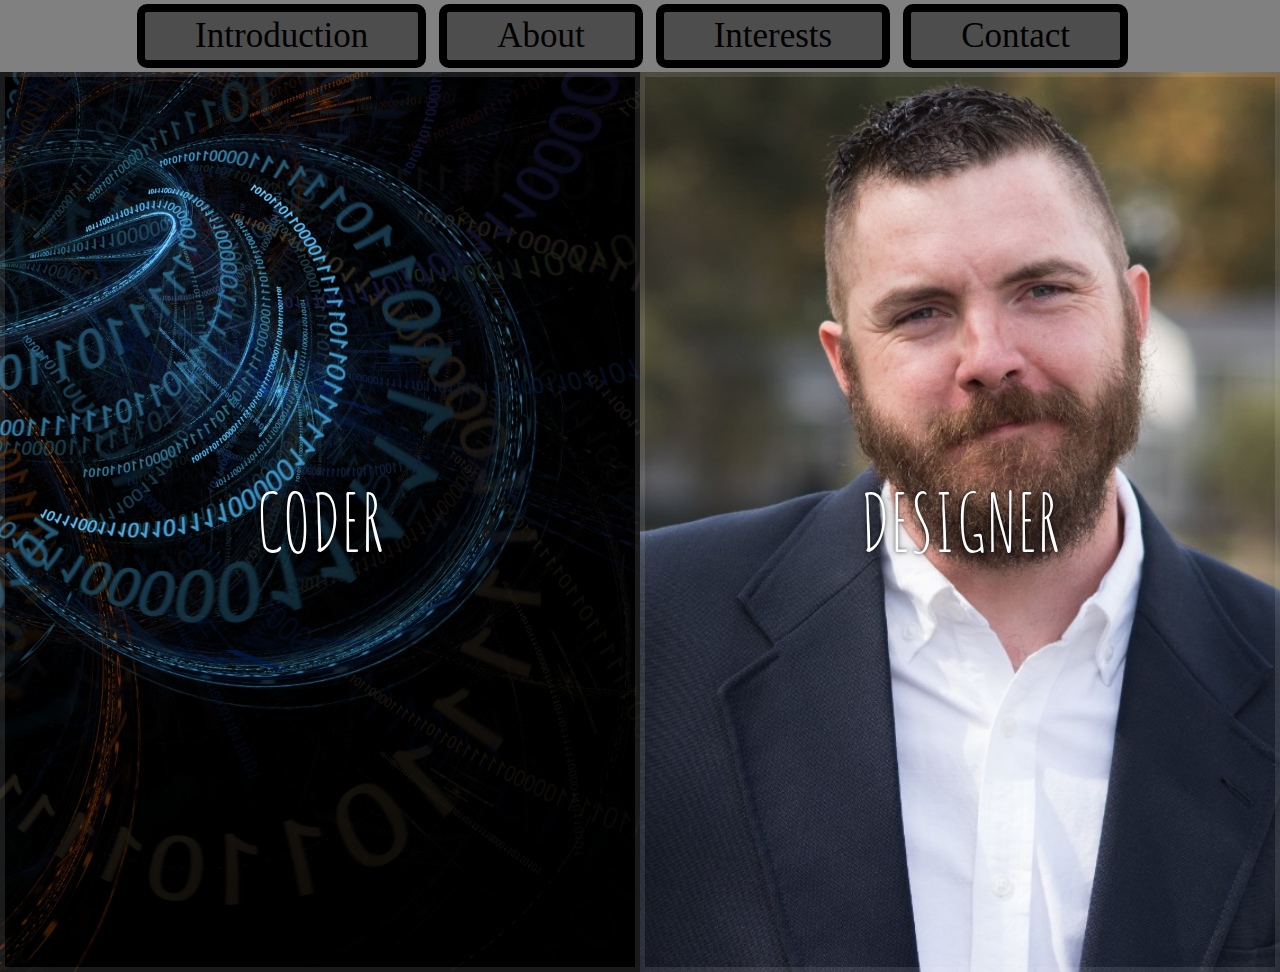
<file: index.html>
<!DOCTYPE html>
<html lang="en">
<head>
  <meta charset="UTF-8">
  <title>Flex Panels 💪</title>
  <link rel="stylesheet" href="style.css">
  <link href="https://fonts.googleapis.com/css?family=Amatic+SC" rel="stylesheet" type="text/css">
</head>
<body>
  <!--Start of the body of the page-->
    <header>
      <div class="row">
        <div class="col-150">
          <ul>
            <li><a href="index.html">Introduction</a></li>
            <li><a href="about.html">About</a></li>
            <li><a href="interests.html">Interests</a></li>
            <li><a href="contact.html">Contact</a></li>
          </ul> 
        </div>
      </div>
   </header>

<div class="panels">
  <div class="panel panel1">
    <p>...</p>
    <p>Coder</p>
    <p>...</p>
  </div>
  <div class="panel panel2">
    <p>...</p>
    <p>Designer</p>
    <p>...</p>
  </div>
</div>

<script src="script.js"></script>
</body>
</html>
</file>
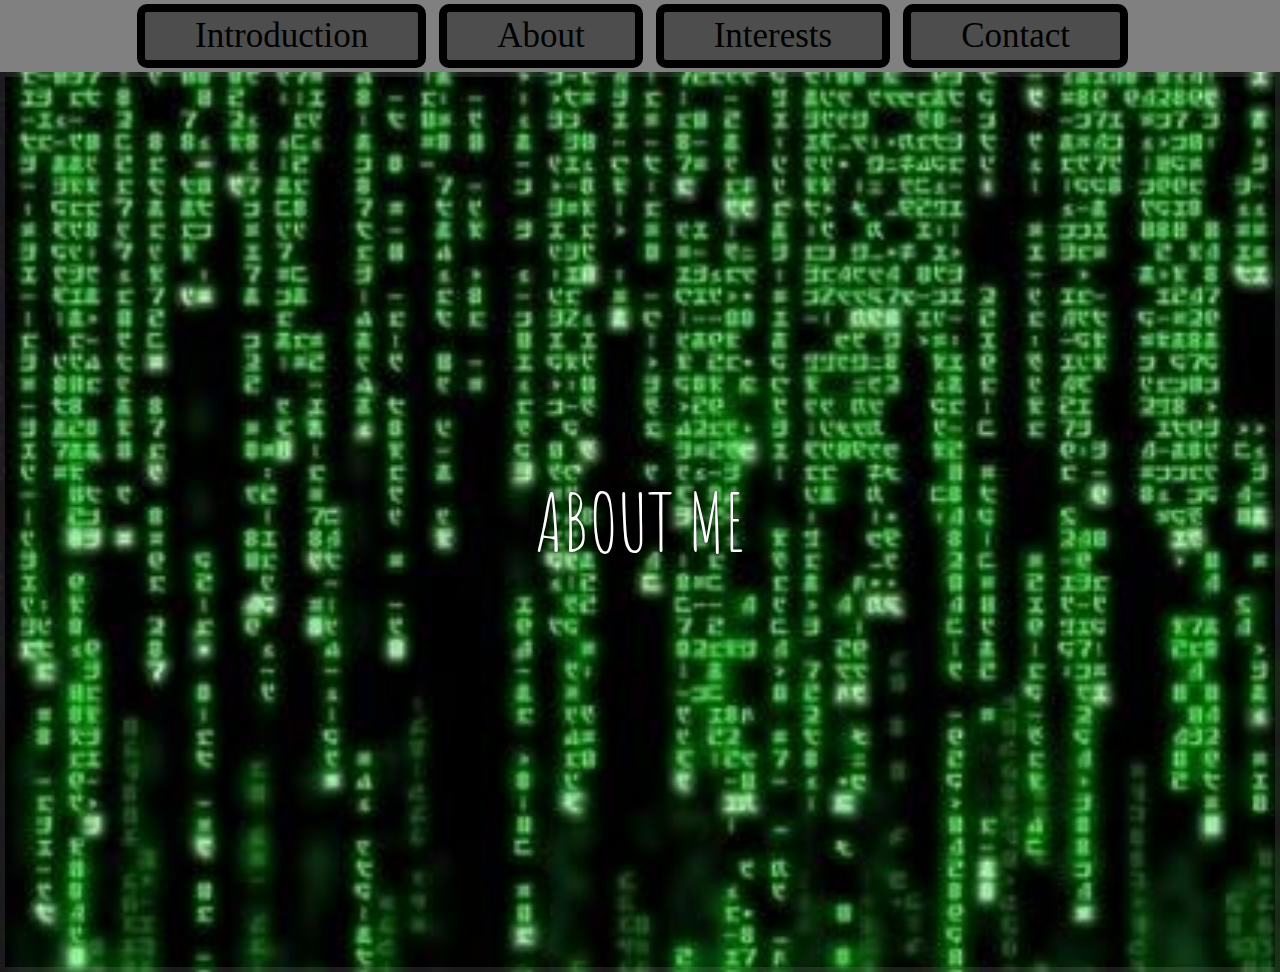
<file: about.html>
<!DOCTYPE html>
<html lang="en">
<head>
  <meta charset="UTF-8">
  <title>Flex Panels 💪</title>
  <link rel="stylesheet" href="style.css">
  <link href="https://fonts.googleapis.com/css?family=Amatic+SC" rel="stylesheet" type="text/css">
</head>
<body>
  <!--Start of the body of the page-->
    <header>
      <div class="row">
        <div class="col-150">
          <ul>
            <li><a href="index.html">Introduction</a></li>
            <li><a href="about.html">About</a></li>
            <li><a href="interests.html">Interests</a></li>
            <li><a href="contact.html">Contact</a></li>
          </ul> 
        </div>
      </div>
   </header>
<div class="panels">
  <div class="panel panel9">
    <p>I grew up in a small tight knit family</p>
    <p>About Me</p>
    <p>...</p>
  </div>
</div>

   <script type="text/javascript" src="script.js"></script>

</body>
</html>
</file>
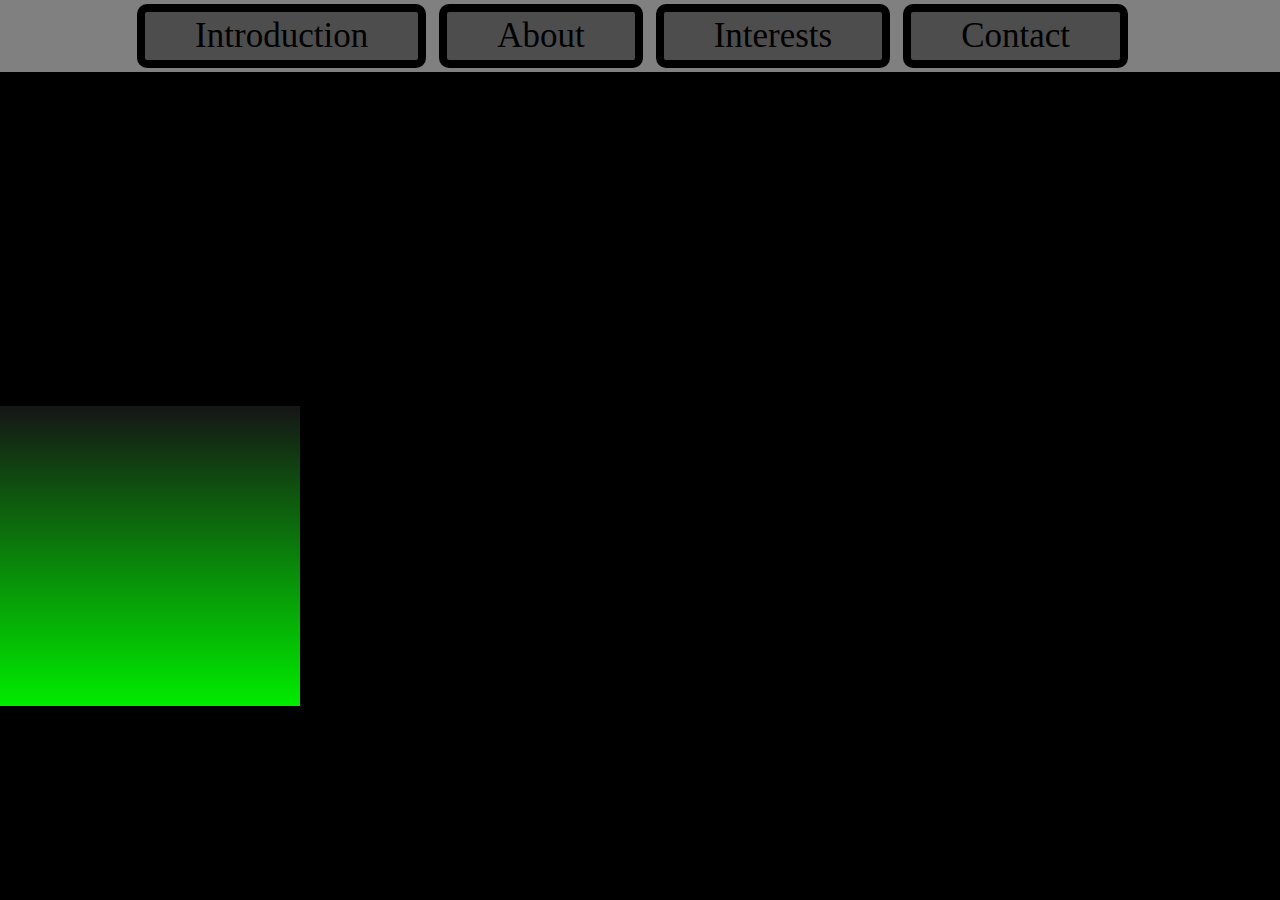
<file: contact.html>
<!DOCTYPE html>
<html lang="en">
<head>
  <meta charset="UTF-8">
  <title>Flex Panels 💪</title>
  <link rel="stylesheet" href="style.css">
  <link href="https://fonts.googleapis.com/css?family=Amatic+SC" rel="stylesheet" type="text/css">
</head>

<header>
   <div class="row">
     <div class="col-150">
       <ul>
         <li><a href="index.html">Introduction</a></li>
         <li><a href="about.html">About</a></li>
         <li><a href="interests.html">Interests</a></li>
         <li><a href="contact.html">Contact</a></li>
       </ul>
      </div>
   </div> 
</header>

<h2>Contact me</h2>
<div class="cubeContainer">
<div class="cube">
  <div class="top"> </div>
    <div>
      <span style="--i:0"></span>
      <span style="--i:1"></span>
      <span style="--i:2"></span>
      <span style="--i:3"></span>
    </div>
</div>
</div>
<script src="script.js"></script>
</html>
</file>
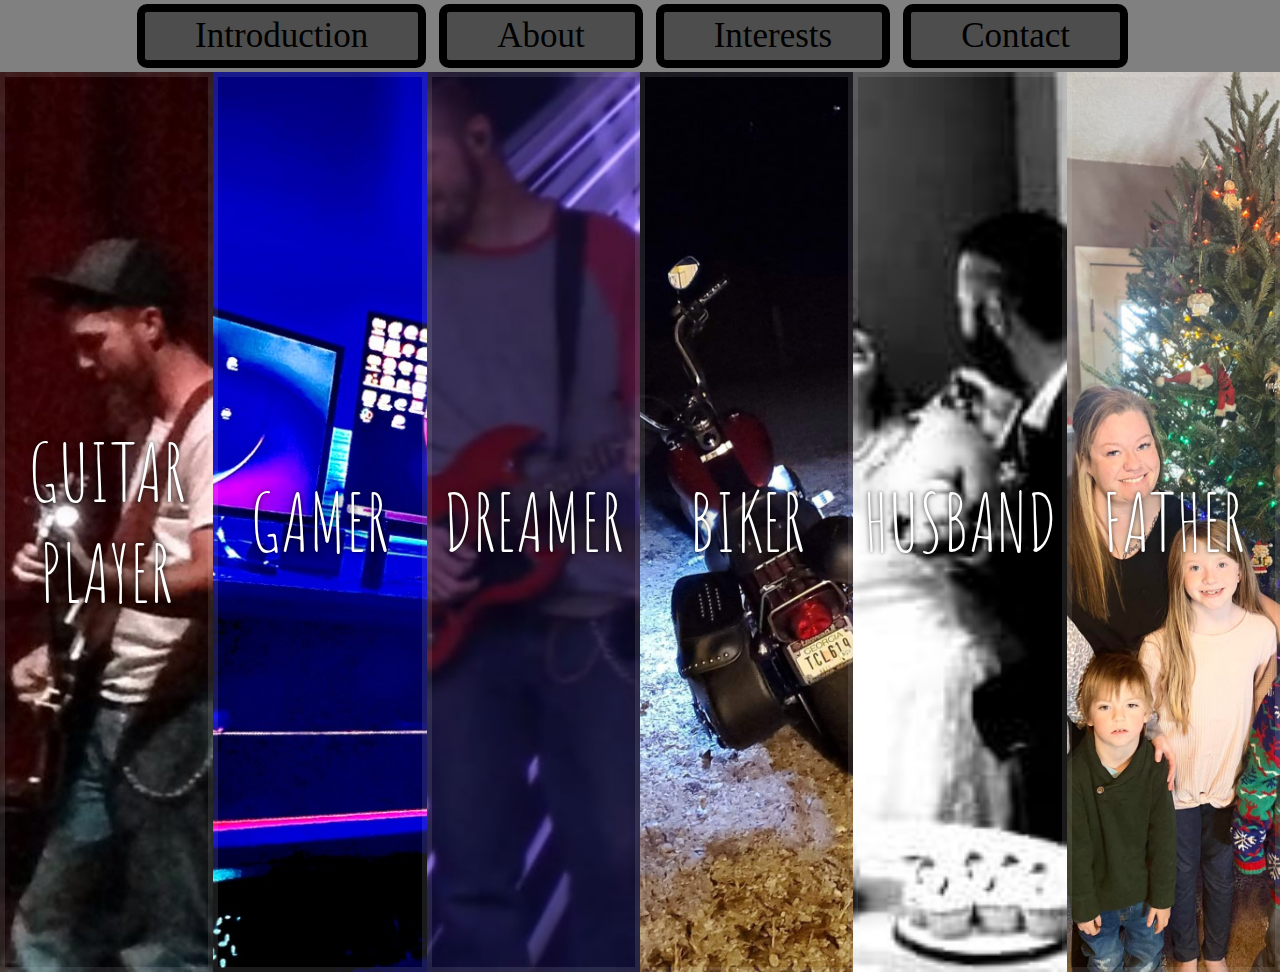
<file: interests.html>
<!DOCTYPE html>
<html lang="en">
<head>
  <meta charset="UTF-8">
  <title>Flex Panels 💪</title>
  <link rel="stylesheet" href="style.css">
  <link href="https://fonts.googleapis.com/css?family=Amatic+SC" rel="stylesheet" type="text/css">
</head>
<body id="menu">
   <!--create menu items for each section of the portfolio page -->
<header>
   <div class="row">
     <div class="col-150">
       <ul>
         <li><a href="index.html">Introduction</a></li>
         <li><a href="about.html">About</a></li>
         <li><a href="interests.html">Interests</a></li>
         <li><a href="contact.html">Contact</a></li>
       </ul>
      </div>
   </div> 
</header>
<div class="panels">  
  <div class="panel panel3">
    <p>...</p>
    <p>Guitar Player</p>
    <p>...</p>
  </div>
  <div class="panel panel4">
    <p>...</p>
    <p>Gamer</p>
    <p>...</p>
  </div>
  <div class="panel panel5">
    <p>...</p>
    <p>Dreamer</p>
    <p>...</p>
  </div>
  <div class="panel panel6">
    <p>...</p>
    <p>Biker</p>
    <p>...</p>
  </div>
  <div class="panel panel7">
    <p>...</p>
    <p>Husband</p>
    <p>...</p>
  </div>
  <div class="panel panel8">
    <p>...</p>
    <p>Father</p>
    <p>...</p>
  </div>
</div>
<script type="text/javascript" src="script.js"></script>
</body>
</html>
</file>
<file: style.css>
html {
   box-sizing: border-box;
   background: rgb(0, 0, 0);
   font-family: 'helvetica neue';
   font-size: 20px;
   font-weight: 200;
 }
 
.p{
  background-color: black;
}

 header{
  contain: content;
  align-items: center;
  justify-content: center;
  padding: 0% .5%; /* Couldn't get the placement exactly where I wanted so I used the padding element*/
  background: grey;
}

 body {
   margin: 0;
 }
 
 .cube Container div{
  display:flex;
  justify-content: center;
  align-items: center;
  padding-left: 150px;
  min-height: 100vw;
  background: #050505;
  font-family: 'Amatic SC', sans-serif;
}

 *, *:before, *:after {
  margin: 0;
  padding: 0;
  box-sizing: border-box;
 }

 .cube {
  position: relative;
  width: 300px;
  height: 300px;
  transform-style: preserve-3d;
  animation: animate 4s linear infinite;
 }

@keyframes animate {
  0%
  {
    transform: rotateX(-30deg) rotateY(0deg);
  }
  100%
  {
    transform: rotateX(-30deg) rotateY(360deg);
  }
}

.cube div{
  position: absolute;
  top: 300px;
  left: 0%;
  right:0%;
  width: 100%;
  height: 100%;
  transform-style: preserve-3d;
}

.cube div span {
  position: absolute;
  top: 0;
  left: 0;
  width: 100%;
  height: 100%;
  background: linear-gradient(#151515,#00ec00);
  transform: rotateY(calc(90deg * var(--i))) translateZ(150px);/* 300 / 2 = 150*/
}

.top {
  position: absolute;
  top: 0;
  left: 0;
  right: 0;
  width: 300px;
  height: 300px;
  background:#222;
  transform: rotateX(90deg) translateZ(150px);/* 300 / 2 = 150*/
}

.top::before{
  content: '';
  position: absolute;
  top: 0;
  left: 0;
  width: 300px;
  height: 300px;
  background: #0f0;
  transform: translateZ(-380px);
  filter: blur(20px);
  box-shadow: 0 0 120px rgba(0, 255, 0, 0.2), 0 0 200px rgba(0, 255, 0, 0.2);
}

/*My header navigation*/
ul{
  margin: 0;
   padding: 0% 10%;
   list-style: none;
 }

 ul li{
  border: .4rem solid black;
  border-radius: .5rem;
  display: inline-block;
  justify-content: center;
  align-items: center;
  padding:.2rem;
  margin:.2rem;
  cursor: pointer;
  background: white;
  border-spacing: 20px;
  font-size: 35px;
  font-family: 'Permanent Marker', cursive;
  color: white;
  text-decoration: none;
  list-style: none;
  background: rgba(0,0,0,0.4);
  padding-right: 50px;
  padding-left: 50px;
}

 a{
   text-decoration: none;
   color: rgb(0, 0, 0);
 }
 
 a:hover{
   color: rgb(0, 0, 0);
 }
 
 a:visited{
  color: rgb(0, 255, 0);
 }

 a:active{
  color: rgb(0, 255, 0);
 }

 a:focus{
  color: rgb(0, 255, 0);
 }

 /*End of navigation*/
/*For the animated panels */
 .panels {
   min-height: 100vh;
   overflow: hidden;
   display: flex;
 }

 .panel {
   background: #292829;
   box-shadow: inset 0 0 0 5px rgba(255, 255, 255, 0.1);
   color: white;
   text-align: center;
   align-items: center;
   /* Safari transitionend event.propertyName === flex */
   /* Chrome + FF transitionend event.propertyName === flex-grow */
   transition:
     font-size 0.7s cubic-bezier(0.61,-0.19, 0.7,-0.11),
     flex 0.7s cubic-bezier(0.61,-0.19, 0.7,-0.11),
     background 0.2s;
     background-position: center;
   font-size: 20px;
   background-size: cover;
   flex: 1;
   justify-content: center;
   display: flex;
   flex-direction: column;
 }

 .panel1 { 
   background-image:url(images/binary\ tornado.jpg);
   background-position: center;
  }
 .panel2 { 
   background-image:url(images/Profile-pic.jpg);
   background-position: center;
 }

 .panel3 { 
  background-image:url(images/Playing\ guitar\ at\ the\ Alley.jpg);
   background-position: center;
  }

  .panel4 { 
    background-image:url(images/My\ rig.jpg);
    background-position: center;
  }

  .panel5 { 
    background-image:url(images/playing\ guitar\ at\ the\ torch.jpg);
    background-position: center; 
  }

  .panel6 {
    background-image:url(images/My\ softtail.jpg);
    background-position: center;
  }

  .panel7 { 
    background-image:url(images/Husband\ Wife.jpg);
    background-position: center;
  }

  .panel8 { 
    background-image:url(images/Father.jpg);
    background-position: center;
  }

  .panel9 {
    background-image:url(images/matrix-bg.jpg);
    background-position: center;
  }

 /* Flex Items */
 .panel > * {
   margin: 0;
   width: 100%;
   transition: transform 0.5s;
   flex: 1 0 auto;
   display: flex;
   justify-content: center;
   align-items: center;
 }

 .panel > *:first-child { transform: translateY(-100%); }
 .panel.open-active > *:first-child { transform: translateY(0); }
 .panel > *:last-child { transform: translateY(100%); }
 .panel.open-active > *:last-child { transform: translateY(0); }

 .panel p {
   text-transform: uppercase;
   font-family: 'Amatic SC', cursive;
   text-shadow: 0 0 4px rgba(0, 0, 0, 0.72), 0 0 14px rgba(0, 0, 0, 0.45);
   font-size: 2em;
 }
 
 .panel p:nth-child(2) {
   font-size: 4em;
 }

 .panel.open {
   flex: 5;
   font-size: 40px;
 }
 
 @media only screen and (max-width: 600px) {
   .panel p {
     font-size: 1em;
   }
 }
/*End panel*/
</file>
